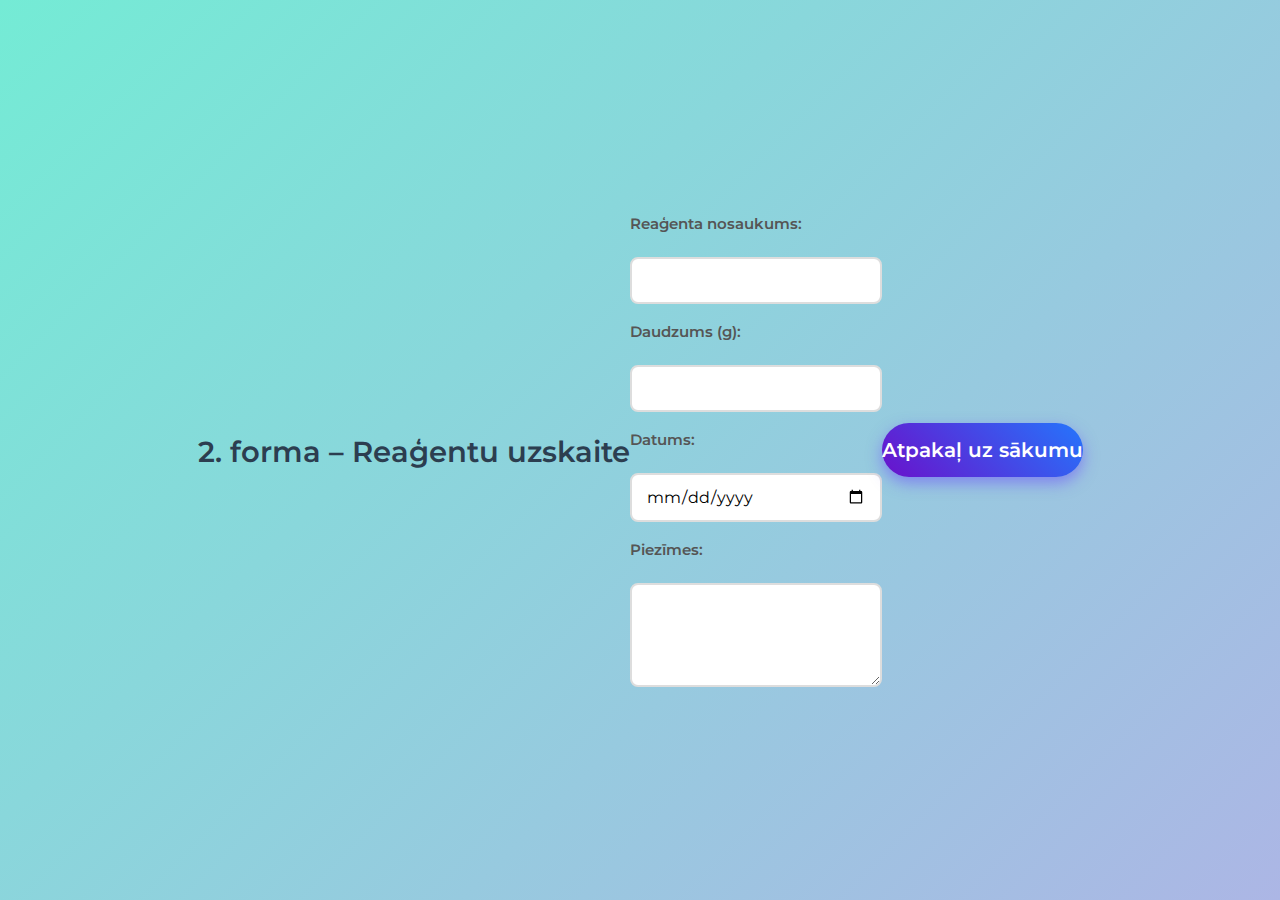
<file: foema1.html>
<!DOCTYPE html>
<html lang="lv">
<head>
    <meta charset="UTF-8">
    <title>2. forma</title>
    <link rel="stylesheet" href="style.css">
</head>
<body>
    <h2>2. forma – Reaģentu uzskaite</h2>

    <form>
        <label>Reaģenta nosaukums:</label>
        <input type="text">

        <label>Daudzums (g):</label>
        <input type="number">

        <label>Datums:</label>
        <input type="date">

        <label>Piezīmes:</label>
        <textarea rows="4"></textarea>
    </form>

    <a class="button" href="index.html">Atpakaļ uz sākumu</a>
</body>
</html>
</file>
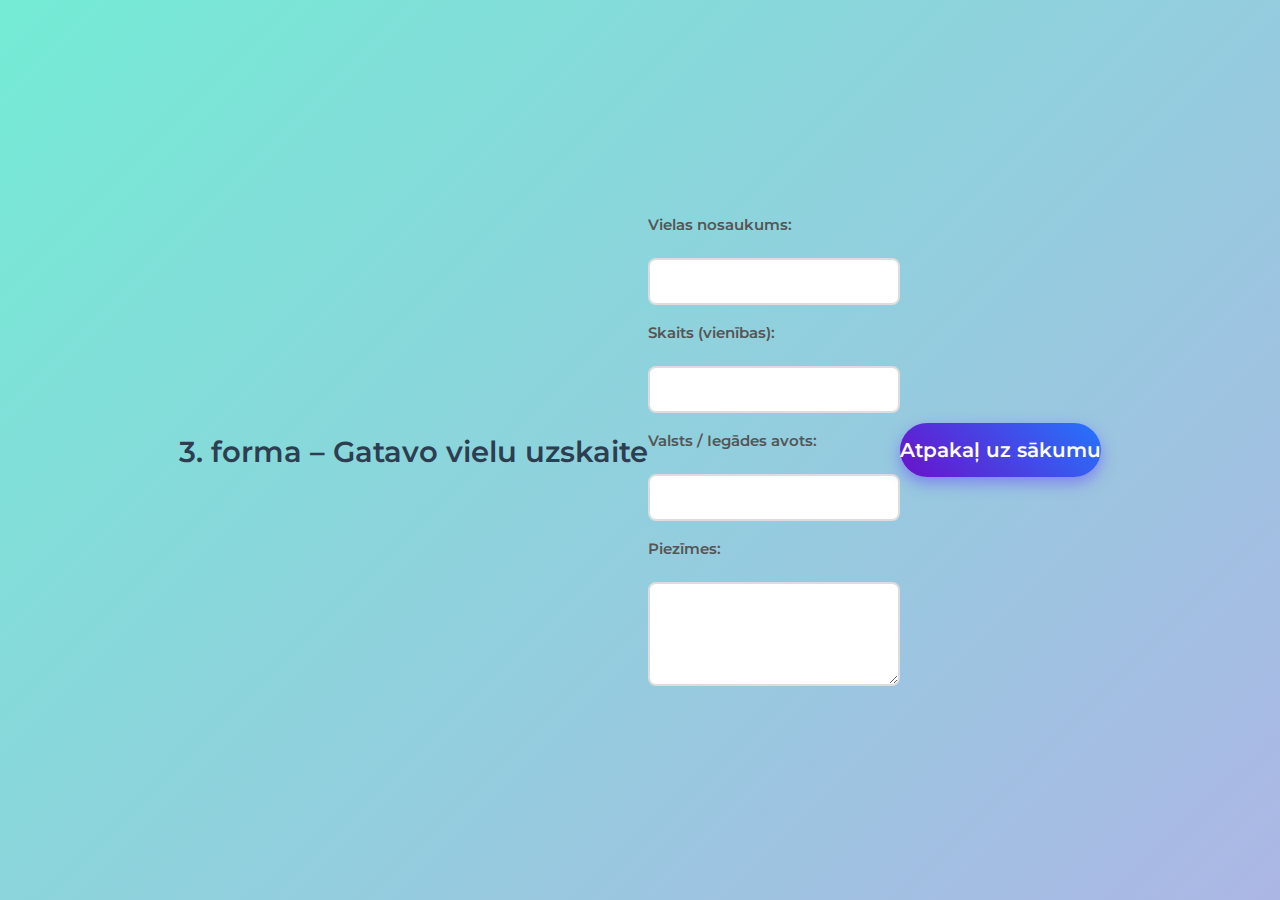
<file: forma1.html>
<!DOCTYPE html>
<html lang="lv">
<head>
    <meta charset="UTF-8">
    <title>3. forma</title>
    <link rel="stylesheet" href="style.css">
</head>
<body>
    <h2>3. forma – Gatavo vielu uzskaite</h2>

    <form>
        <label>Vielas nosaukums:</label>
        <input type="text">

        <label>Skaits (vienības):</label>
        <input type="number">

        <label>Valsts / Iegādes avots:</label>
        <input type="text">

        <label>Piezīmes:</label>
        <textarea rows="4"></textarea>
    </form>

    <a class="button" href="index.html">Atpakaļ uz sākumu</a>
</body>
</html>
</file>
<file: style.css>
@import url('https://fonts.googleapis.com/css2?family=Montserrat:wght@400;600&display=swap');

* {
    box-sizing: border-box;
}

body {
    margin: 0;
    background: linear-gradient(135deg, #74ebd5 0%, #ACB6E5 100%);
    font-family: 'Montserrat', sans-serif;
    color: #333;
    min-height: 100vh;
    display: flex;
    align-items: center;
    justify-content: center;
    padding: 20px;
}

.container {
    background: #fff;
    max-width: 480px;
    width: 100%;
    padding: 40px 35px 50px;
    border-radius: 15px;
    box-shadow: 0 15px 30px rgba(0, 0, 0, 0.15);
    text-align: center;
    animation: fadeInUp 0.7s ease forwards;
}

h1, h2 {
    font-weight: 600;
    color: #2c3e50;
}

h1 {
    margin-bottom: 20px;
    font-size: 2.2rem;
}

h2 {
    margin-bottom: 20px;
    font-size: 1.8rem;
}

.intro-text {
    font-size: 1rem;
    margin-bottom: 25px;
    color: #555;
    line-height: 1.4;
}

form {
    display: flex;
    flex-direction: column;
    gap: 18px;
    text-align: left;
}

.form-group {
    display: flex;
    flex-direction: column;
}

label {
    font-weight: 600;
    margin-bottom: 6px;
    color: #555;
    font-size: 0.95rem;
}

input[type="text"],
input[type="email"],
input[type="number"],
input[type="password"],
input[type="date"],
textarea {
    padding: 12px 14px;
    border: 2px solid #ddd;
    border-radius: 8px;
    font-size: 1rem;
    font-family: 'Montserrat', sans-serif;
    transition: border-color 0.3s ease;
    resize: vertical;
}

input:focus,
textarea:focus {
    border-color: #6a11cb;
    outline: none;
}

.button {
    background: linear-gradient(45deg, #6a11cb, #2575fc);
    color: white;
    padding: 15px 0;
    border-radius: 40px;
    font-size: 1.25rem;
    font-weight: 600;
    text-decoration: none;
    box-shadow: 0 6px 15px rgba(101, 64, 254, 0.5);
    transition: all 0.3s ease;
    user-select: none;
    border: none;
    cursor: pointer;
}

.button:hover,
.button:focus {
    background: linear-gradient(45deg, #2575fc, #6a11cb);
    box-shadow: 0 8px 20px rgba(101, 64, 254, 0.8);
    transform: translateY(-3px);
}

.back-button {
    margin-top: 30px;
    display: inline-block;
    width: 180px;
    text-align: center;
}

/* Анимация появления */
@keyframes fadeInUp {
    0% {
        opacity: 0;
        transform: translateY(20px);
    }
    100% {
        opacity: 1;
        transform: translateY(0);
    }
}

/* Адаптив */
@media (max-width: 520px) {
    .container {
        padding: 30px 20px 40px;
    }
    h1 {
        font-size: 1.6rem;
    }
    h2 {
        font-size: 1.3rem;
    }
    .button {
        font-size: 1.1rem;
    }
}
</file>
